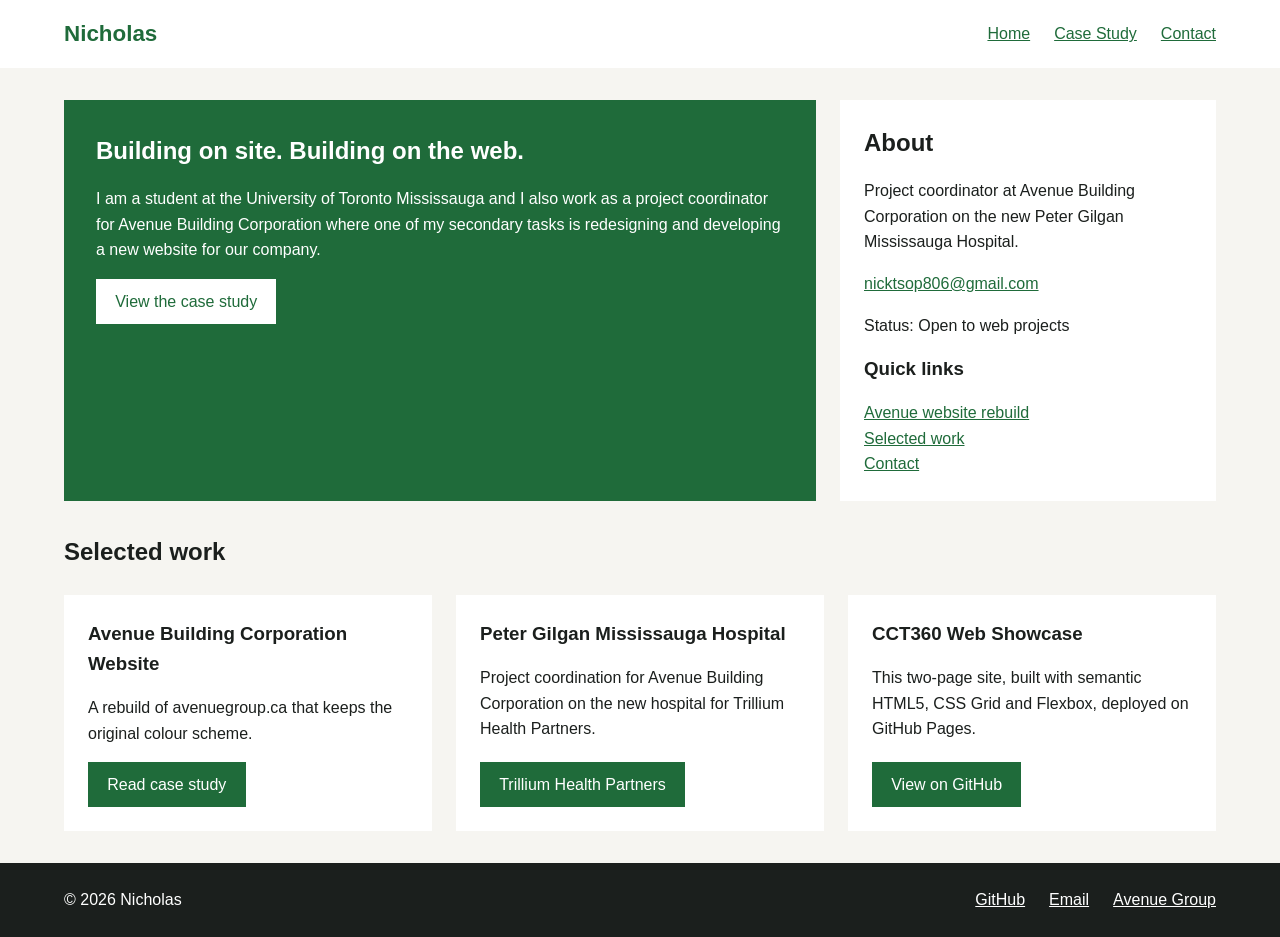
<file: index.html>
<!DOCTYPE html>
<html lang="en">
<head>
  <meta charset="UTF-8">
  <meta name="viewport" content="width=device-width, initial-scale=1.0">
  <title>Nicholas | Portfolio</title>
  <link rel="stylesheet" href="css/style.css">
</head>
<body>
  <header class="site-header">
    <a class="brand" href="index.html">Nicholas</a>
    <nav>
      <ul>
        <li><a href="index.html">Home</a></li>
        <li><a href="detail.html">Case Study</a></li>
        <li><a href="#contact">Contact</a></li>
      </ul>
    </nav>
  </header>

  <main>
    <section class="hero-grid">
      <div class="hero-spotlight">
        <h1>Building on site. Building on the web.</h1>
        <p>I am a student at the University of Toronto Mississauga and I also work as a project coordinator for Avenue Building Corporation where one of my secondary tasks is redesigning and developing a new website for our company.</p>
        <a class="btn" href="detail.html">View the case study</a>
      </div>

      <aside class="hero-info">
        <h2>About</h2>
        <p>Project coordinator at Avenue Building Corporation on the new Peter Gilgan Mississauga Hospital.</p>
        <p><a href="mailto:nicktsop806@gmail.com">nicktsop806@gmail.com</a></p>
        <p>Status: Open to web projects</p>
        <h3>Quick links</h3>
        <ul>
          <li><a href="detail.html">Avenue website rebuild</a></li>
          <li><a href="#work">Selected work</a></li>
          <li><a href="#contact">Contact</a></li>
        </ul>
      </aside>
    </section>

    <section class="cards-gallery" id="work">
      <h2 class="section-title">Selected work</h2>

      <article class="card">
        <h3>Avenue Building Corporation Website</h3>
        <p>A rebuild of avenuegroup.ca that keeps the original colour scheme.</p>
        <a class="btn" href="detail.html">Read case study</a>
      </article>

      <article class="card">
        <h3>Peter Gilgan Mississauga Hospital</h3>
        <p>Project coordination for Avenue Building Corporation on the new hospital for Trillium Health Partners.</p>
        <a class="btn" href="https://trilliumhealthworks.ca/new-mississauga-hospital.html">Trillium Health Partners</a>
      </article>

      <article class="card">
        <h3>CCT360 Web Showcase</h3>
        <p>This two-page site, built with semantic HTML5, CSS Grid and Flexbox, deployed on GitHub Pages.</p>
        <a class="btn" href="https://github.com/n5959/Project1">View on GitHub</a>
      </article>
    </section>
  </main>

  <footer class="site-footer" id="contact">
    <p>&copy; 2026 Nicholas</p>
    <ul>
      <li><a href="https://github.com/n5959">GitHub</a></li>
      <li><a href="mailto:nicktsop806@gmail.com">Email</a></li>
      <li><a href="https://avenuegroup.ca">Avenue Group</a></li>
    </ul>
  </footer>
</body>
</html>
</file>
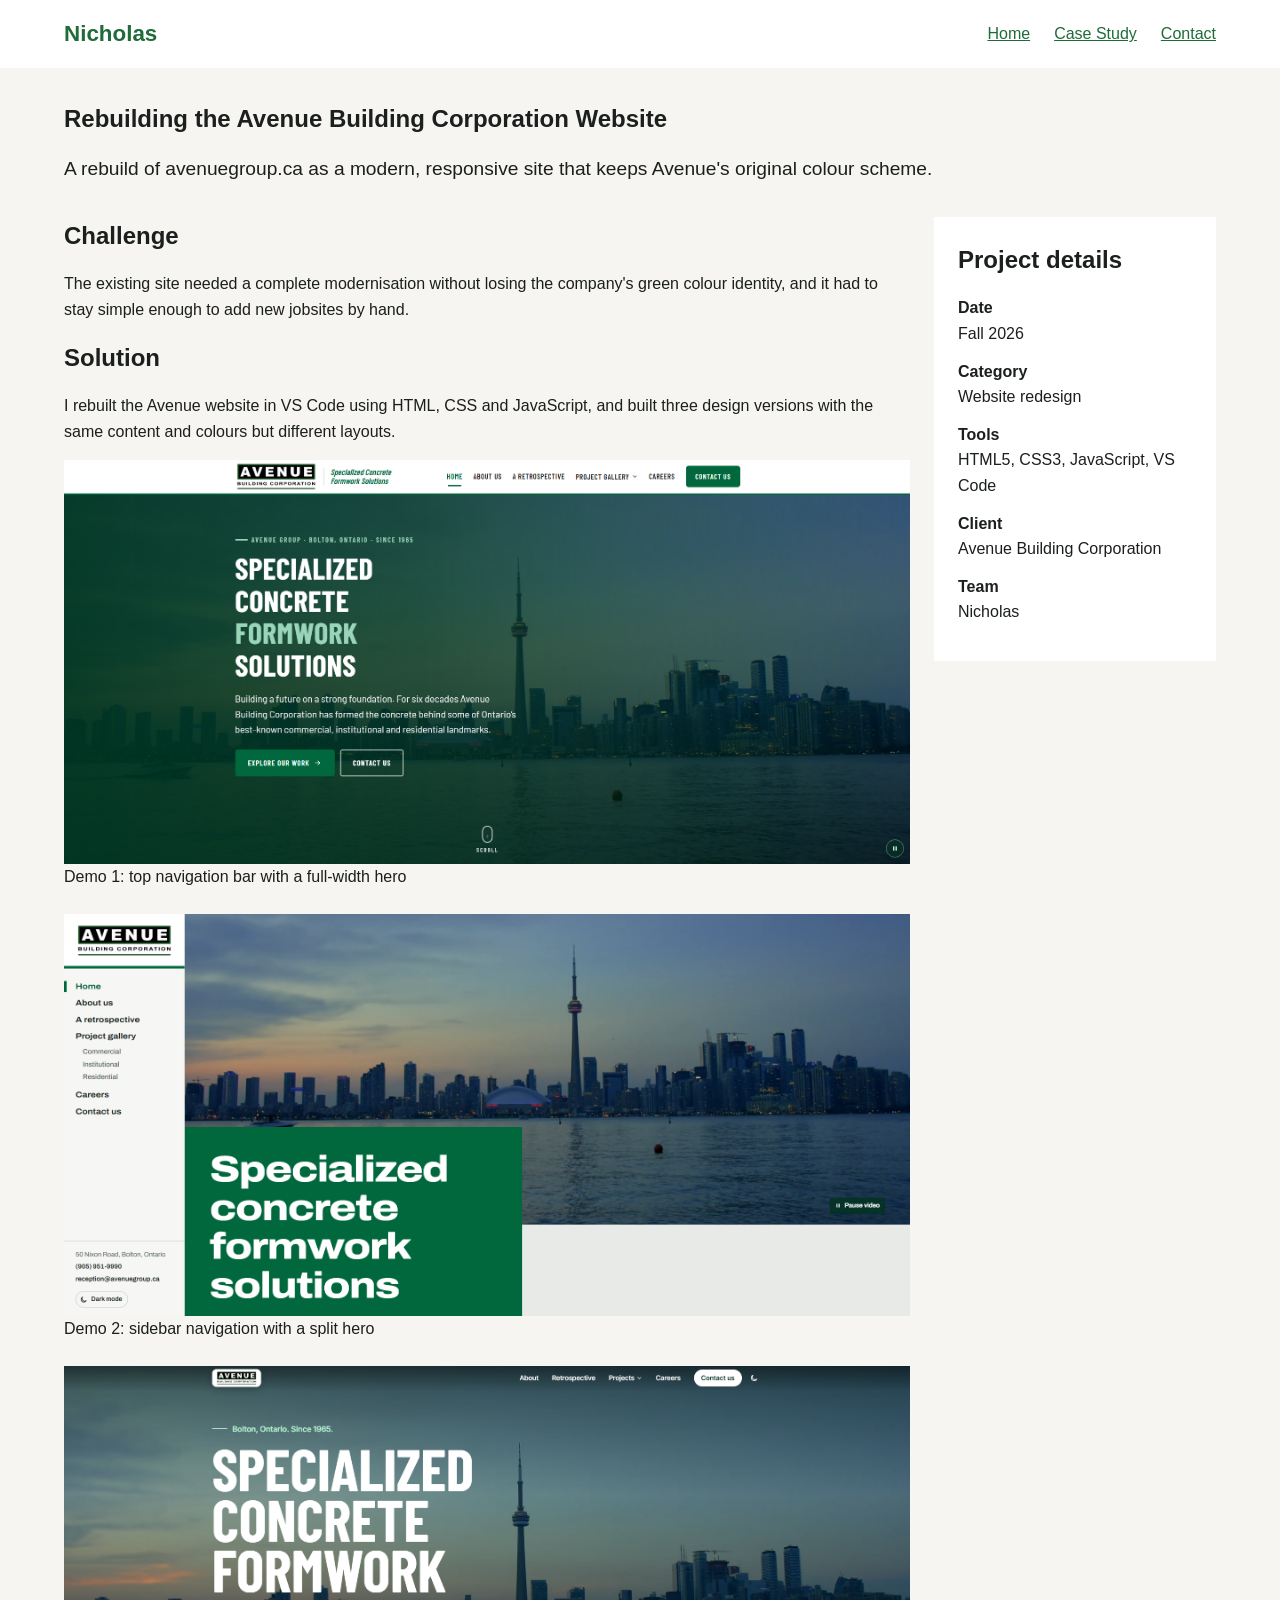
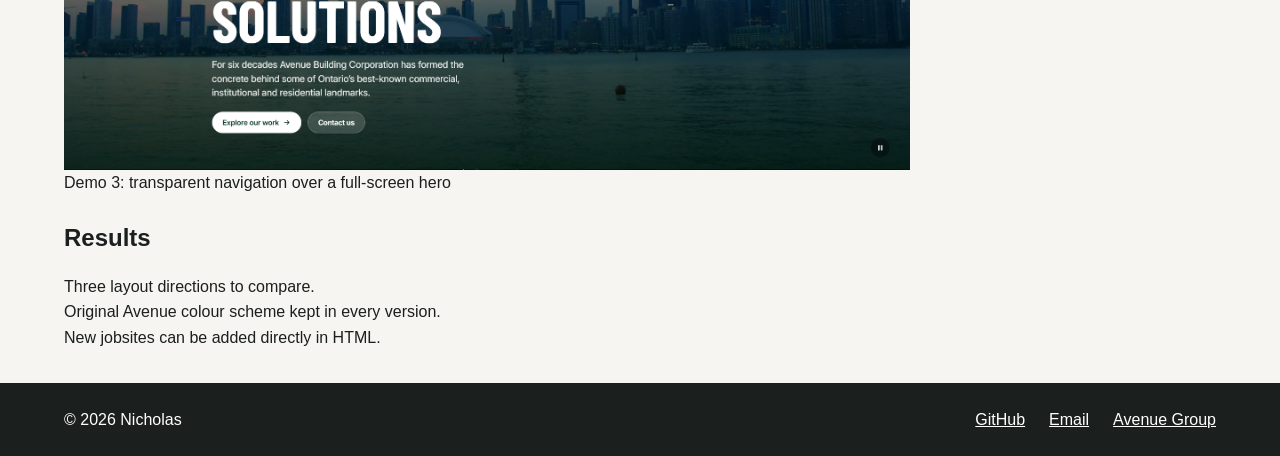
<file: detail.html>
<!DOCTYPE html>
<html lang="en">
<head>
  <meta charset="UTF-8">
  <meta name="viewport" content="width=device-width, initial-scale=1.0">
  <title>Avenue Website Rebuild | Nicholas</title>
  <link rel="stylesheet" href="css/style.css">
</head>
<body>
  <header class="site-header">
    <a class="brand" href="index.html">Nicholas</a>
    <nav>
      <ul>
        <li><a href="index.html">Home</a></li>
        <li><a href="detail.html">Case Study</a></li>
        <li><a href="#contact">Contact</a></li>
      </ul>
    </nav>
  </header>

  <main class="detail-layout">
    <section class="detail-hero">
      <h1>Rebuilding the Avenue Building Corporation Website</h1>
      <p class="lead-text">A rebuild of avenuegroup.ca as a modern, responsive site that keeps Avenue's original colour scheme.</p>
    </section>

    <section class="content-grid">
      <article>
        <h2>Challenge</h2>
        <p>The existing site needed a complete modernisation without losing the company's green colour identity, and it had to stay simple enough to add new jobsites by hand.</p>

        <h2>Solution</h2>
        <p>I rebuilt the Avenue website in VS Code using HTML, CSS and JavaScript, and built three design versions with the same content and colours but different layouts.</p>

        <figure>
          <img src="images/avenue-demo-1.png" alt="Avenue demo 1 homepage with a top navigation bar and a green-tinted Toronto skyline hero">
          <figcaption>Demo 1: top navigation bar with a full-width hero</figcaption>
        </figure>

        <figure>
          <img src="images/avenue-demo-2.png" alt="Avenue demo 2 homepage with a left sidebar menu and a green headline block over the Toronto skyline">
          <figcaption>Demo 2: sidebar navigation with a split hero</figcaption>
        </figure>

        <figure>
          <img src="images/avenue-demo-3.png" alt="Avenue demo 3 homepage with a transparent navigation bar over a full-screen Toronto skyline hero">
          <figcaption>Demo 3: transparent navigation over a full-screen hero</figcaption>
        </figure>

        <h2>Results</h2>
        <ul>
          <li>Three layout directions to compare.</li>
          <li>Original Avenue colour scheme kept in every version.</li>
          <li>New jobsites can be added directly in HTML.</li>
        </ul>
      </article>

      <aside class="sidebar">
        <h2>Project details</h2>
        <dl>
          <dt>Date</dt>
          <dd>Fall 2026</dd>
          <dt>Category</dt>
          <dd>Website redesign</dd>
          <dt>Tools</dt>
          <dd>HTML5, CSS3, JavaScript, VS Code</dd>
          <dt>Client</dt>
          <dd>Avenue Building Corporation</dd>
          <dt>Team</dt>
          <dd>Nicholas</dd>
        </dl>
      </aside>
    </section>
  </main>

  <footer class="site-footer" id="contact">
    <p>&copy; 2026 Nicholas</p>
    <ul>
      <li><a href="https://github.com/n5959">GitHub</a></li>
      <li><a href="mailto:nicktsop806@gmail.com">Email</a></li>
      <li><a href="https://avenuegroup.ca">Avenue Group</a></li>
    </ul>
  </footer>
</body>
</html>
</file>
<file: css/style.css>
:root {
  --color-primary: #1f6b3a;
  --color-text: #1b1f1d;
  --color-background: #f6f5f1;
  --color-surface: #ffffff;
  --color-footer: #1b1f1d;
  --font-family: Arial, sans-serif;
  --font-size-body: 1rem;
  --font-size-lead: 1.2rem;
  --space-xs: 0.5rem;
  --space-sm: 1rem;
  --space-md: 1.5rem;
  --space-lg: 2rem;
  --max-width: 1200px;
}

* {
  margin: 0;
  padding: 0;
  box-sizing: border-box;
}

body {
  font-family: var(--font-family);
  font-size: var(--font-size-body);
  line-height: 1.6;
  color: var(--color-text);
  background: var(--color-background);
}

ul {
  list-style: none;
}

a {
  color: var(--color-primary);
}

h1,
h2,
h3,
p {
  margin-bottom: var(--space-sm);
}

img {
  max-width: 100%;
  display: block;
}

.site-header {
  display: flex;
  justify-content: space-between;
  align-items: center;
  padding: var(--space-sm) max(var(--space-md), calc((100% - var(--max-width)) / 2 + var(--space-md)));
  background: var(--color-surface);
}

.site-header ul {
  display: flex;
  gap: var(--space-md);
}

.brand {
  font-weight: bold;
  font-size: 1.4rem;
  text-decoration: none;
}

main {
  max-width: var(--max-width);
  margin: 0 auto;
  padding: var(--space-lg) var(--space-md);
}

.btn {
  display: inline-block;
  padding: 0.6rem 1.2rem;
  background: var(--color-primary);
  color: var(--color-surface);
  text-decoration: none;
}

.hero-grid {
  display: grid;
  grid-template-columns: 1fr;
  gap: var(--space-md);
  margin-bottom: var(--space-lg);
}

.hero-spotlight {
  padding: var(--space-lg);
  background: var(--color-primary);
  color: var(--color-surface);
}

.hero-spotlight .btn {
  background: var(--color-surface);
  color: var(--color-primary);
}

.hero-info,
.card,
.sidebar {
  padding: var(--space-md);
  background: var(--color-surface);
}

.cards-gallery {
  display: grid;
  grid-template-columns: 1fr;
  gap: var(--space-md);
}

.section-title {
  grid-column: 1 / -1;
  margin-bottom: 0;
}

.card {
  display: flex;
  flex-direction: column;
}

.card .btn {
  margin-top: auto;
  align-self: flex-start;
}

.detail-hero {
  margin-bottom: var(--space-lg);
}

.lead-text {
  font-size: var(--font-size-lead);
}

.content-grid {
  display: grid;
  grid-template-columns: 1fr;
  gap: var(--space-md);
  align-items: start;
}

figure {
  margin-bottom: var(--space-md);
}

dt {
  font-weight: bold;
}

dd {
  margin-bottom: 0.75rem;
}

.site-footer {
  display: flex;
  flex-direction: column;
  align-items: center;
  gap: var(--space-xs);
  padding: var(--space-md) max(var(--space-md), calc((100% - var(--max-width)) / 2 + var(--space-md)));
  background: var(--color-footer);
  color: var(--color-surface);
}

.site-footer ul {
  display: flex;
  gap: var(--space-md);
}

.site-footer a {
  color: var(--color-surface);
}

.site-footer p {
  margin-bottom: 0;
}

@media (min-width: 768px) {
  .hero-grid {
    grid-template-columns: 2fr 1fr;
  }

  .cards-gallery {
    grid-template-columns: repeat(auto-fit, minmax(280px, 1fr));
  }

  .content-grid {
    grid-template-columns: 3fr 1fr;
  }

  .site-footer {
    flex-direction: row;
    justify-content: space-between;
  }
}
</file>
